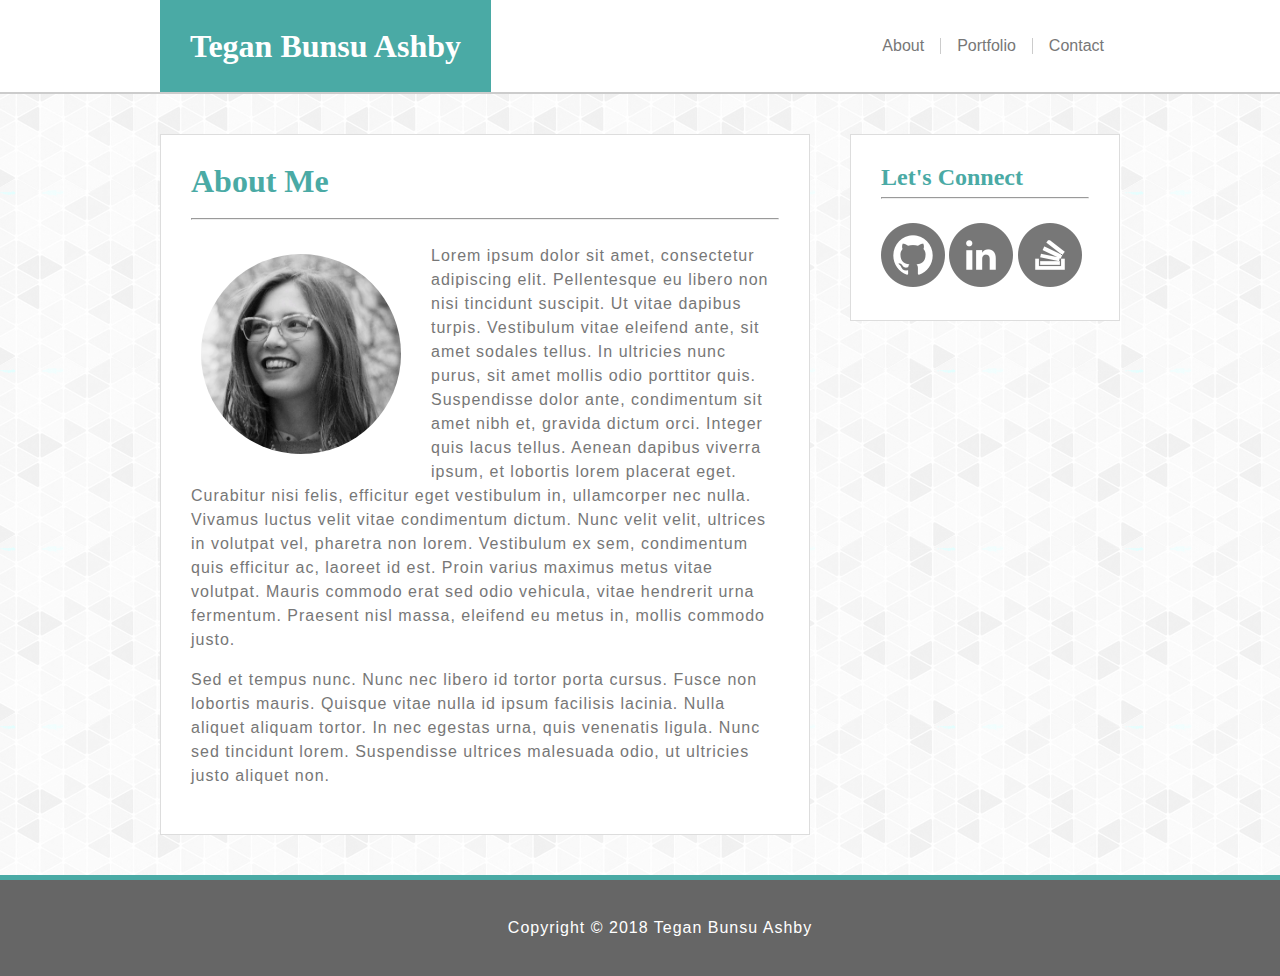
<file: index.html>
<!DOCTYPE html>
<html>

<head>
    <link rel="stylesheet" type="text/css" href="assets/css/reset.css">
    <link rel="stylesheet" type="text/css" href="assets/css/style.css">
    <title>Tegan Bunsu Ashby</title>
</head>

<body>
    <!-- This is the header -->
    <div class="header">
        <!-- This container restricts the content to 960px -->
        <div class="container">
            <!-- This is the navigation bar -->
            <a href="index.html"><h1 id="logo">Tegan Bunsu Ashby</h1></a>
            <!-- These are the navigation links -->
            <nav class="nav">
                <ul>
                    <li>
                        <a href="contact.html" target="_self">Contact</a>
                    </li>
                    <li>
                        <a href="portfolio.html" target="_self">Portfolio</a>
                    </li>
                    <li>
                        <a href="index.html" target="_self">About</a>
                    </li>
                </ul>
            </nav>
        </div>
    </div>

    <div class="container">
        <!-- This is the main content -->
        <div class="main-section">
            <h1>About Me</h1>
            <hr>
            <img id="avatar" src="assets/images/teganbunsuashby.jpg" alt="Tegan Bunsu Ashby" width="200px" />
            <p>Lorem ipsum dolor sit amet, consectetur adipiscing elit. Pellentesque eu libero non nisi tincidunt suscipit.
                Ut vitae dapibus turpis. Vestibulum vitae eleifend ante, sit amet sodales tellus. In ultricies nunc purus,
                sit amet mollis odio porttitor quis. Suspendisse dolor ante, condimentum sit amet nibh et, gravida dictum
                orci. Integer quis lacus tellus. Aenean dapibus viverra ipsum, et lobortis lorem placerat eget. Curabitur
                nisi felis, efficitur eget vestibulum in, ullamcorper nec nulla. Vivamus luctus velit vitae condimentum dictum.
                Nunc velit velit, ultrices in volutpat vel, pharetra non lorem. Vestibulum ex sem, condimentum quis efficitur
                ac, laoreet id est. Proin varius maximus metus vitae volutpat. Mauris commodo erat sed odio vehicula, vitae
                hendrerit urna fermentum. Praesent nisl massa, eleifend eu metus in, mollis commodo justo.</p>
            <p>Sed et tempus nunc. Nunc nec libero id tortor porta cursus. Fusce non lobortis mauris. Quisque vitae nulla id
                ipsum facilisis lacinia. Nulla aliquet aliquam tortor. In nec egestas urna, quis venenatis ligula. Nunc sed
                tincidunt lorem. Suspendisse ultrices malesuada odio, ut ultricies justo aliquet non.</p>
        </div>

        <!-- This is the sidebar -->
        <div class="sidebar">
            <h2>Let's Connect</h2>
            <hr>
            <!-- Change the colors of these icons in Illustrator to match theme -->
            <a href="http://www.github.com/bunsushi" alt="Github" target="_blank">
                <img src="assets/images/github.png" />
            </a>
            <a href="http://www.linkedin.com" alt="LinkedIn" target="_blank">
                <img src="assets/images/linkedin.png" />
            </a>
            <a href="http://www.stackoverflow.com" alt="Stack Overflow" target="_blank">
                <img src="assets/images/stackoverflow.png" />
            </a>
        </div>
    </div>

    <!-- This is the footer -->
    <footer>
        <p>Copyright &copy; 2018 Tegan Bunsu Ashby</p>
    </footer>
</body>

</html>
</file>
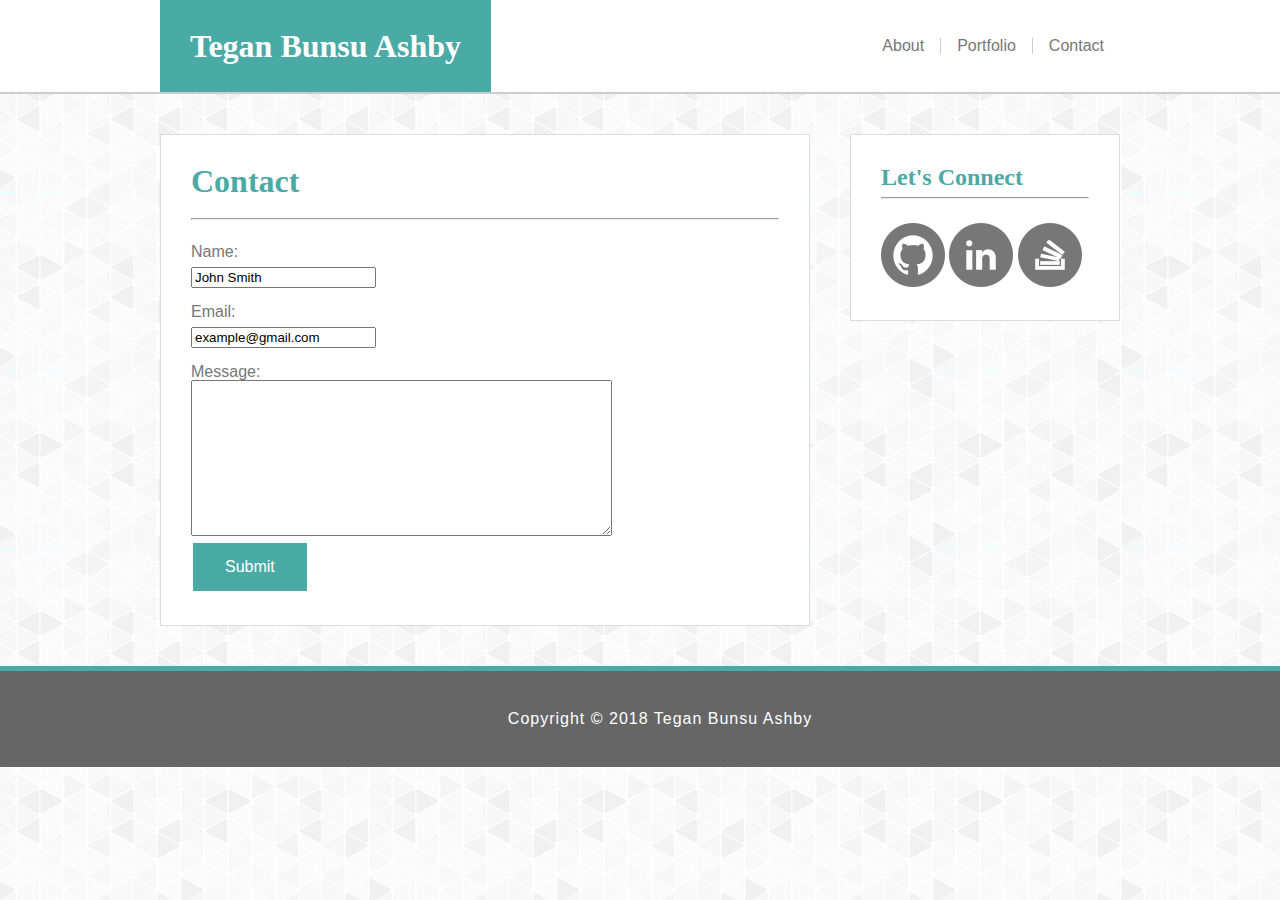
<file: contact.html>
<!DOCTYPE html>
<html>

<head>
    <link rel="stylesheet" type="text/css" href="assets/css/reset.css">
    <link rel="stylesheet" type="text/css" href="assets/css/style.css">
    <title>Contact Tegan</title>
</head>

<body>
    <div class="header">

        <div class="container">
            <!-- This is the navigation bar -->
            <a href="index.html"><h1 id="logo">Tegan Bunsu Ashby</h1></a>
            <nav class="nav">
                <ul>
                    <li>
                        <a href="contact.html" target="_self">Contact</a>
                    </li>
                    <li>
                        <a href="portfolio.html" target="_self">Portfolio</a>
                    </li>
                    <li>
                        <a href="index.html" target="_self">About</a>
                    </li>
                </ul>
            </nav>
        </div>
    </div>

    <div class="row">
    <div class="container">
        <!-- This is the main content -->
        <div class="main-section">
            <h1>Contact</h1>
            <hr>
            <form action="mailto:tbunsu@gmail.com">
                Name:
                <br>
                <input type="text" name="fullname" value="John Smith">
                <br> Email:
                <br>
                <input type="email" name="email" value="example@gmail.com">
                <br> Message:
                <br>
                <textarea cols="50" rows="10" name="message"></textarea>
                <br>
                <input type="submit" class="button" value="Submit">
            </form>
        </div>
        <!-- This is the sidebar -->
        <div class="sidebar">
            <h2>Let's Connect</h2>
            <hr>
            <!-- Change the colors of these icons in Illustrator to match theme -->
            <a href="http://www.github.com/bunsushi" alt="Github" target="_blank">
                <img src="assets/images/github.png" />
            </a>
            <a href="http://www.linkedin.com" alt="LinkedIn" target="_blank">
                <img src="assets/images/linkedin.png" />
            </a>
            <a href="http://www.stackoverflow.com" alt="Stack Overflow" target="_blank">
                <img src="assets/images/stackoverflow.png" />
            </a>
        </div>
    </div>
</div>

    <!-- This is the footer -->
    <footer>
        <p>Copyright &copy; 2018 Tegan Bunsu Ashby</p>
    </footer>
</body>

</html>
</file>
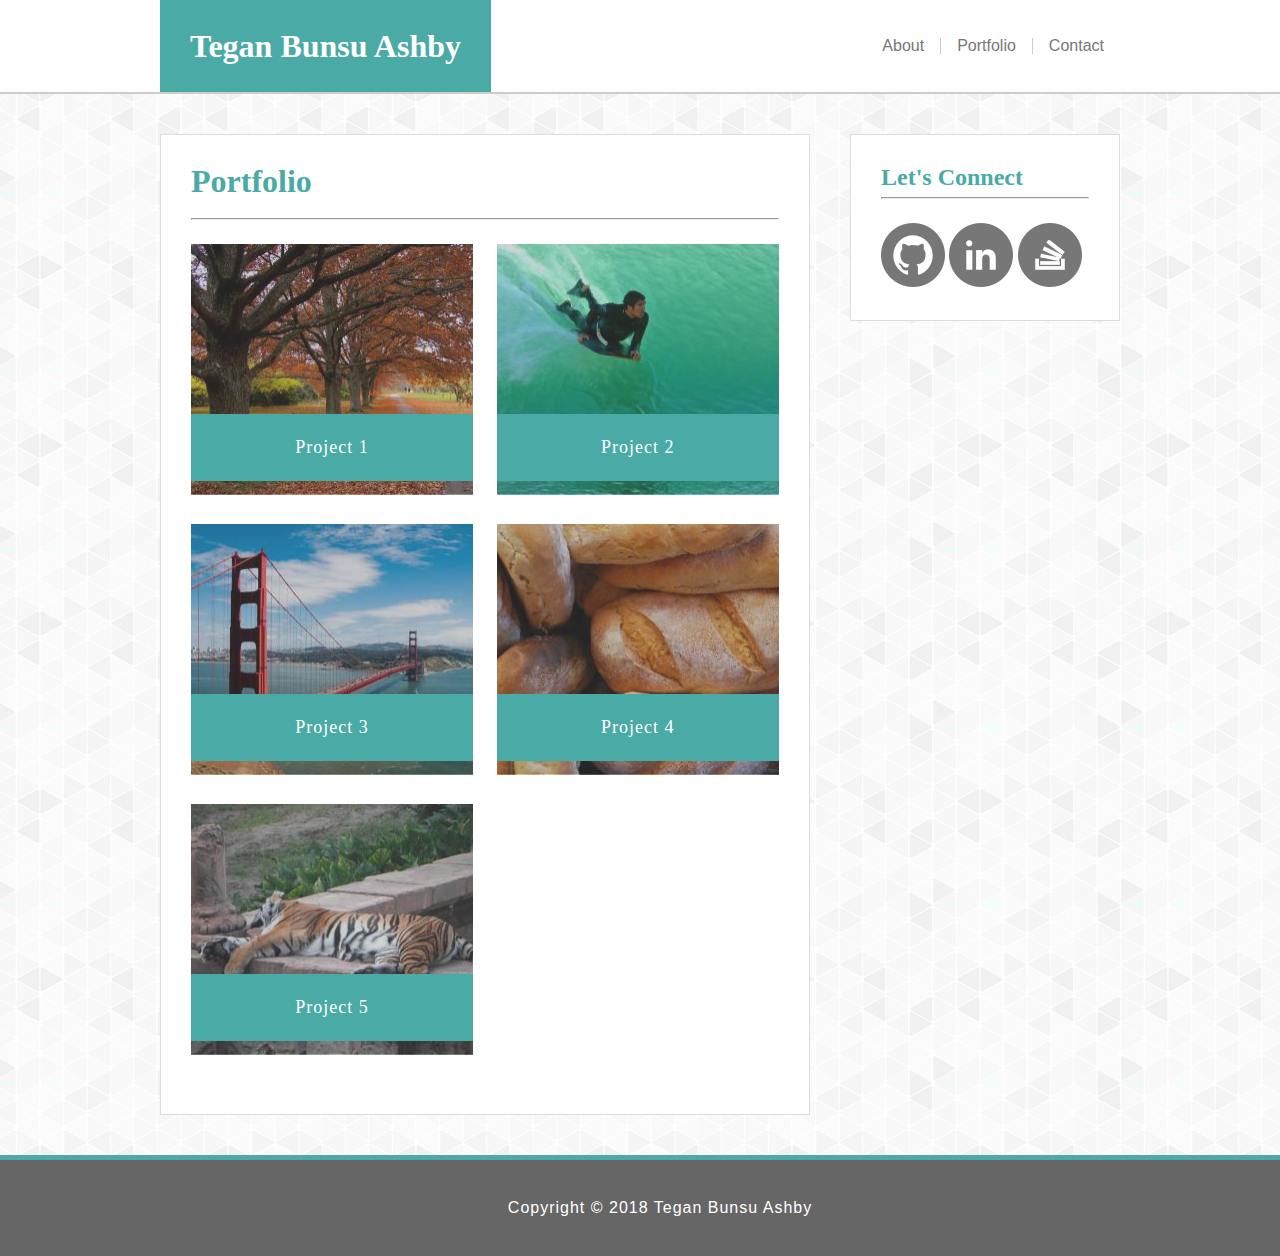
<file: portfolio.html>
<!DOCTYPE html>
<html>

<head>
    <link rel="stylesheet" type="text/css" href="assets/css/reset.css">
    <link rel="stylesheet" type="text/css" href="assets/css/style.css">
    <title>Portfolio - Tegan Bunsu Ashby</title>
</head>

<body>
    <div class="header">

        <div class="container">
            <!-- This is the navigation bar -->
            <a href="index.html"><h1 id="logo">Tegan Bunsu Ashby</h1></a>
            <nav class="nav">
                <ul>
                    <li>
                        <a href="contact.html" target="_self">Contact</a>
                    </li>
                    <li>
                        <a href="portfolio.html" target="_self">Portfolio</a>
                    </li>
                    <li>
                        <a href="index.html" target="_self">About</a>
                    </li>
                </ul>
            </nav>
        </div>
    </div>

    <div class="container">
        <!-- This is the main content -->
        <div class="main-section">
            <h1>Portfolio</h1>
            <hr>
            <div class="card card-left">
                <img src="assets/images/fall.jpg" alt="Fall trees">
                <p class="title">Project 1</p>
            </div>

            <div class="card card-right">
                <img src="assets/images/surf.jpg" alt="Man surfing">
                <p class="title">Project 2</p>
            </div>

            <div class="card card-left">
                <img src="assets/images/goldengate.jpg" alt="Golden Gate Bridge">
                <p class="title">Project 3</p>
            </div>

            <div class="card card-right">
                <img src="assets/images/baguette.jpg" alt="Baguettes">
                <p class="title">Project 4</p>
            </div>

            <div class="card card-left">
                <img src="assets/images/tiger.jpg" alt="Tiger">
                <p class="title">Project 5</p>
            </div>

        </div><!-- .main-section -->

        <!-- This is the sidebar -->
        <div class="sidebar">
            <h2>Let's Connect</h2>
            <hr>
            <!-- Change the colors of these icons in Illustrator to match theme -->
            <a href="http://www.github.com/bunsushi" alt="Github" target="_blank">
                <img src="assets/images/github.png" />
            </a>
            <a href="http://www.linkedin.com" alt="LinkedIn" target="_blank">
                <img src="assets/images/linkedin.png" />
            </a>
            <a href="http://www.stackoverflow.com" alt="Stack Overflow" target="_blank">
                <img src="assets/images/stackoverflow.png" />
            </a>
        </div>
    </div>

    <!-- This is the footer -->
    <footer>
        <p>Copyright &copy; 2018 Tegan Bunsu Ashby</p>
    </footer>
</body>

</html>
</file>
<file: assets/css/style.css>
/* Main content styles */
body {
    color: #777777;
    background-image: url("../images/gplaypattern.png");
    font-family: 'Arial', 'Helvetica Neue', Helvetica, sans-serif;
    display: block;
}

a {
    text-decoration: none;
}

p {
    display: block;
    -webkit-margin-before: 1em;
    -webkit-margin-after: 1em;
    line-height: 1.5;
    letter-spacing: 1px;
    /* -webkit-margin-start: 0;
    -webkit-margin-end: 0; */
}

h1, h2 {
    font-family: 'Georgia', Times, 'Times New Roman', serif;
    color: #4aaaa5;
    font-weight: bold;
    display: block;
}

h1 {
    font-size: 2em;
    -webkit-margin-after: 0.67em;
    /* -webkit-margin-start: 0;
    -webkit-margin-end: 0; */
}

h2 {
    font-size: 1.5em;
}

hr {
    -webkit-margin-after: 1.5em; 
}

input {
    display: block;
    -webkit-margin-before: .5em;
    /* -webkit-margin-after: .5em; */
    /* -webkit-margin-start: 0;
    -webkit-margin-end: 0; */
}

.button {
    background-color: #4aaaa5;
    border: none;
    color: white;
    padding: 15px 32px;
    text-align: center;
    text-decoration: none;
    display: inline-block;
    font-size: 16px;
    margin: 4px 2px;
    cursor: pointer;
}

/* Centers all content and restricts to 960px */

.container {
    max-width: 960px;
    margin: 0 auto;
    position: relative;
}

/* Main header styles; includes name logo and navigation */
.header {
    width: 100%;
    background-color: #ffffff;
    border-bottom: 2px solid #cccccc;
    padding: 20px auto;
    margin-bottom: 40px;
}

#logo {
    float: left;
    background-color: #4aaaa5;
    color: white;
    padding: 30px;
    margin-bottom: 0;
}

.nav {
    position: absolute;
    top: 50%;
    right: 0;
    transform: translateY(-50%);
}

li {
    display: inline;
    float: right;
    border-left: solid 1px #cccccc;
}

li:last-child {
    border-left: none;
}

li a {
    display: block;
    text-align: center;
    padding: 0 16px;
    text-decoration: none;
    color: #777777;
}

/* Styles for the main content section */
.main-section {
    width: 588px;
    padding: 30px;
    background-color: #ffffff;
    float: left;
    border: solid 1px #dddddd;
}

#avatar {
    float: left;
    margin-right: 20px;
    padding: 10px;
    border-radius: 50%
}

/* Styles for the sidebar */
.sidebar {
    width: 208px;
    margin-left: 40px;
    padding: 30px;
    background-color: #ffffff;
    float: left;
    border: solid 1px #dddddd;
}

/* Clears floats for content container */
.container::after {
    content: "";
    clear: both;
    display: block;
}

/* Styles for Portfolio Cards */
.card {
    width: 48%;
    height: 250px;
    background-color: #777777;
    margin-bottom: 30px;
}

.card-left {
    position: relative;
    float: left;
}

.card-right {
    position: relative;
    float: right;
}

.card img {
    width: 100%;
    height: auto;
    opacity: .7;
}

.card img:hover {
    opacity: 1;
    cursor: pointer;
}

.title {
    position: absolute;
    bottom: -5px;
    width: 242px;
    padding: 20px;
    color: white;
    background-color: #4aaaa5;
    text-align: center;
    font-family: 'Georgia', Times, 'Times New Roman', serif;
    font-size: 18px;
    z-index: 1;
}

/* Styles for the footer */
footer {
    position: relative;
    left: 0;
    bottom: 0;
    margin-top: 40px;
    width: 100%;
    background-color: #666666;
    color: white;
    text-align: center;
    padding: 20px;
    border-top: solid 5px #4aaaa5;
}
</file>
